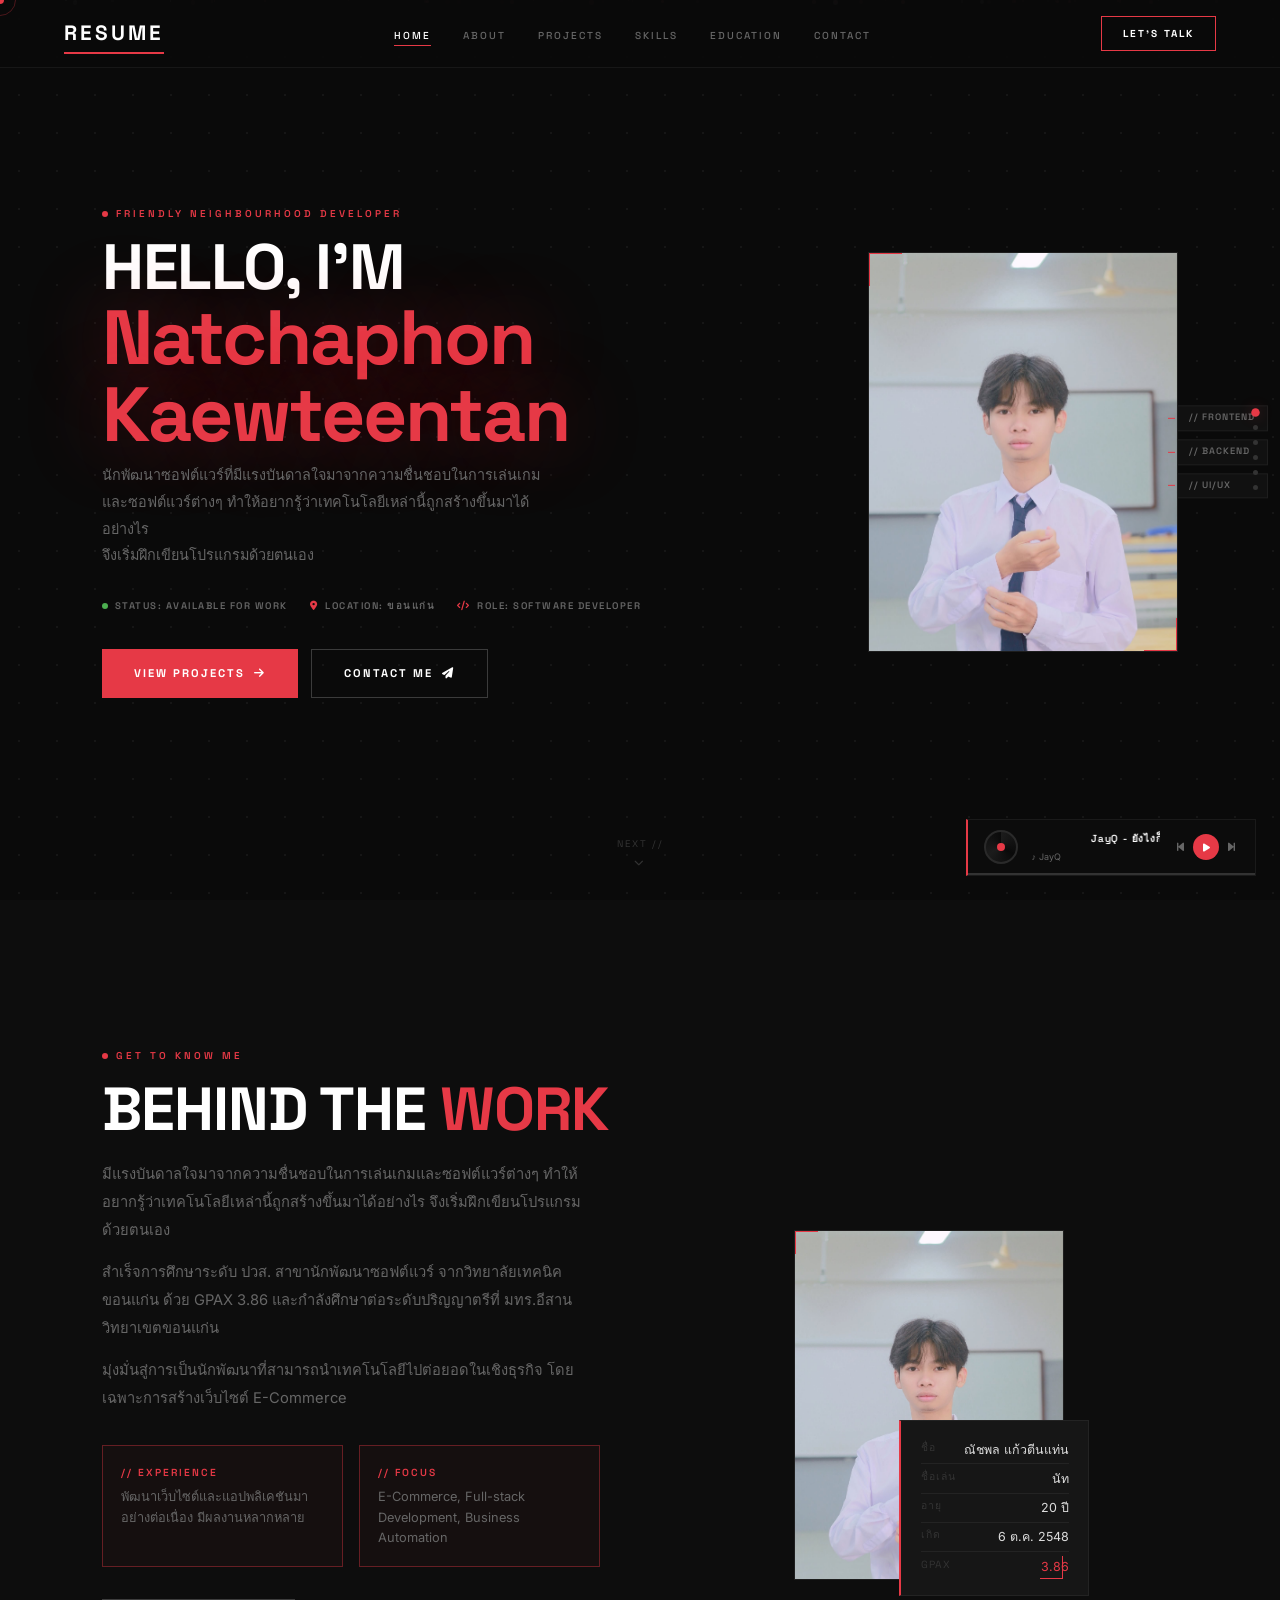
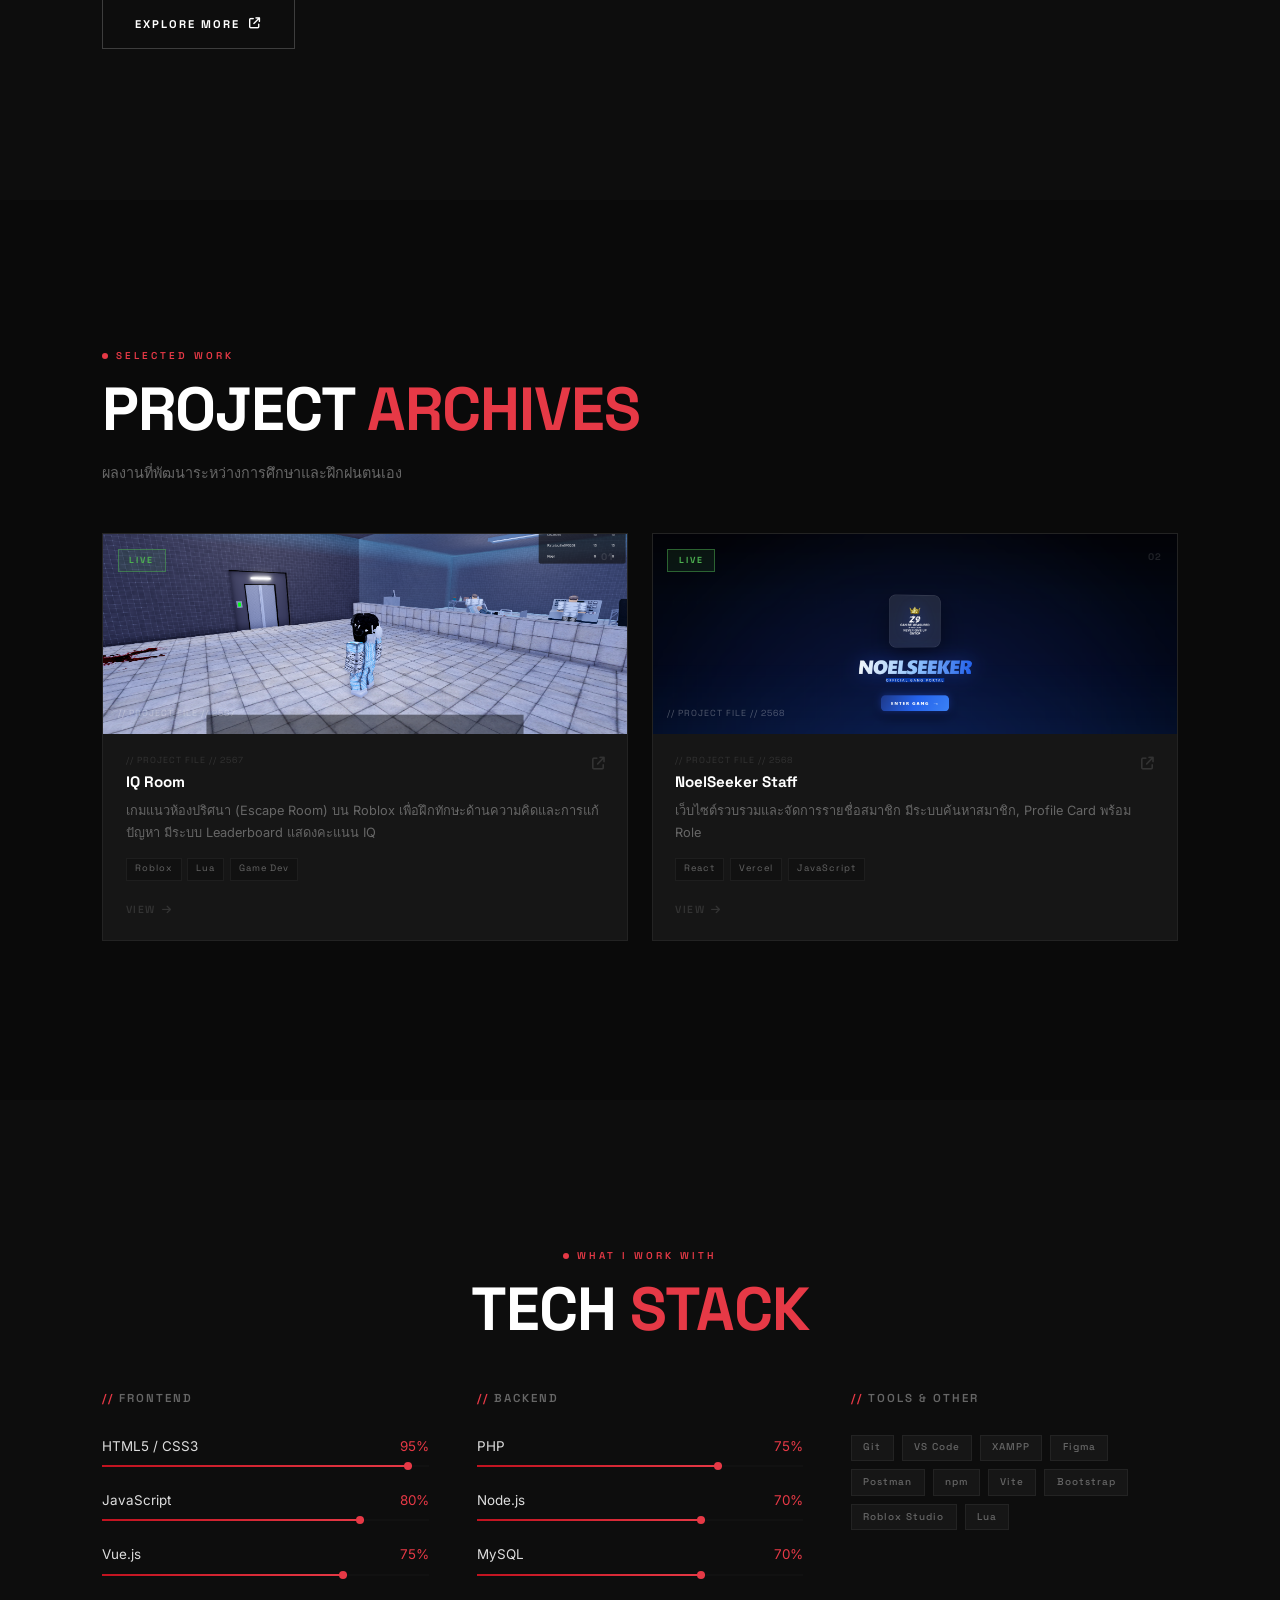
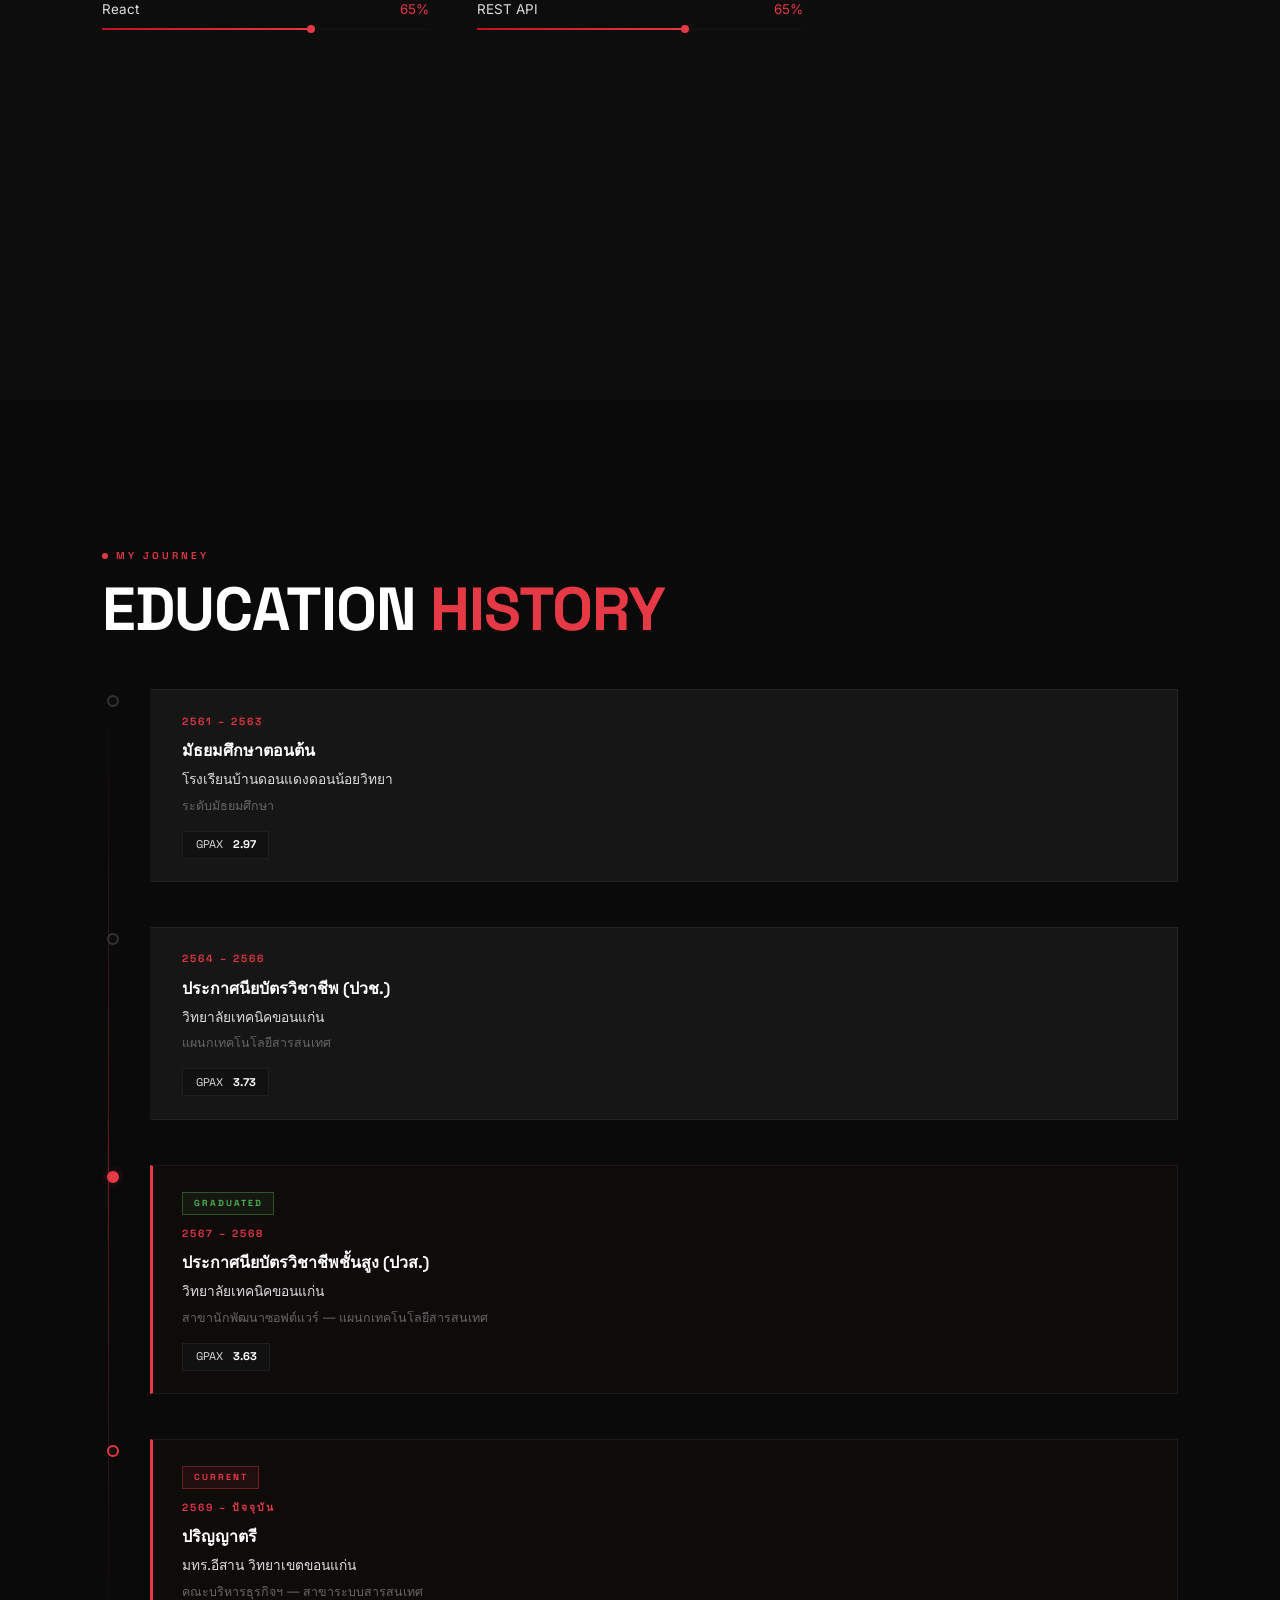
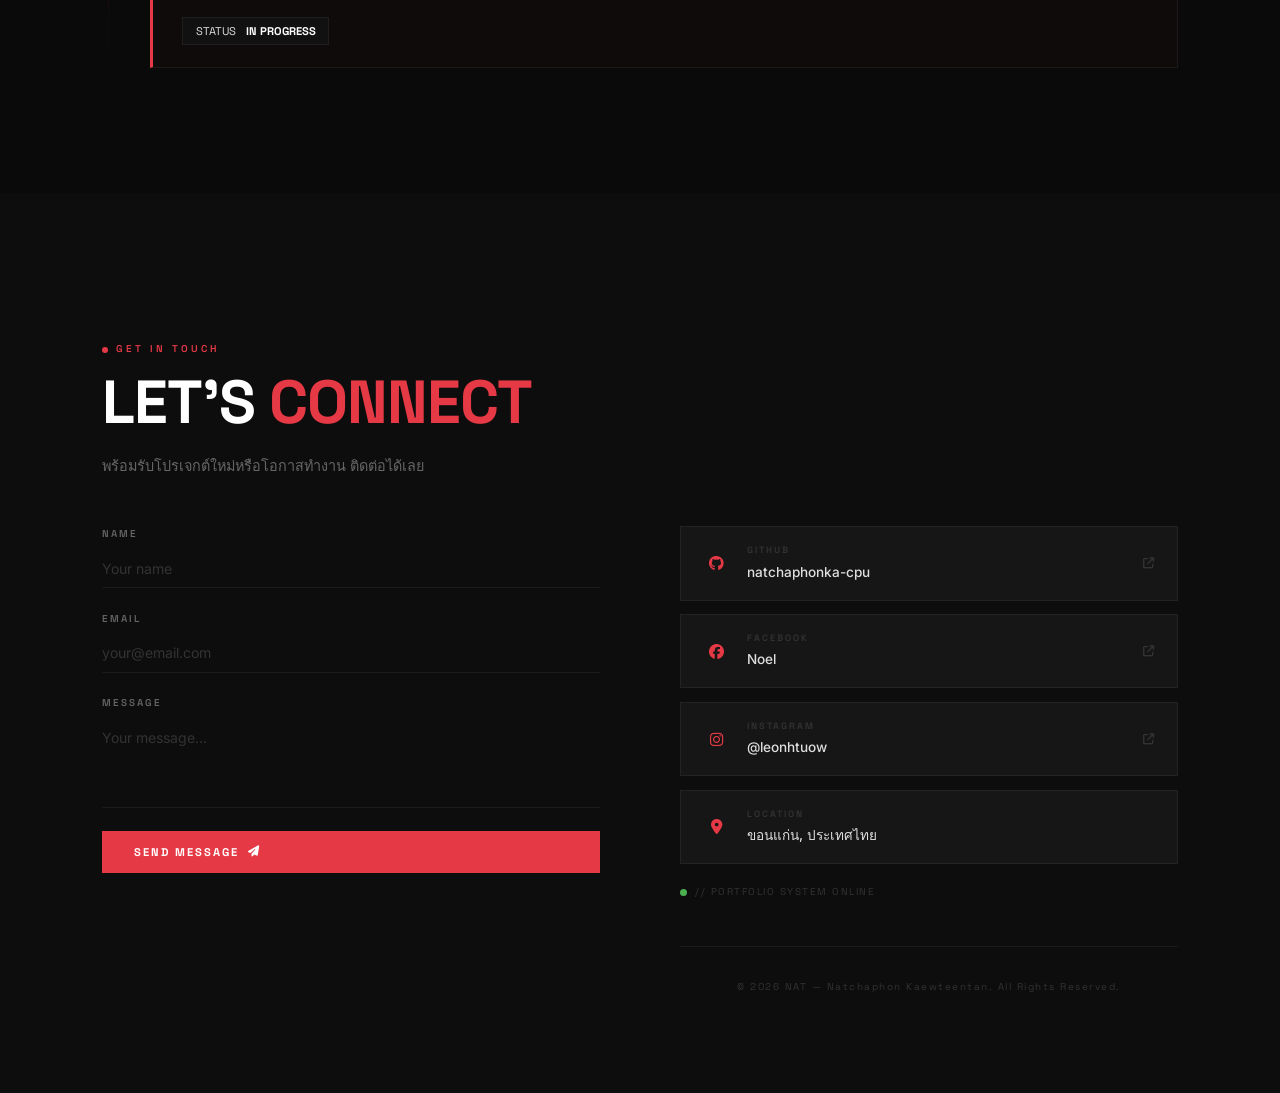
<file: index.html>
<!DOCTYPE html>
<html lang="th">
<head>
  <meta charset="UTF-8"/>
  <meta name="viewport" content="width=device-width, initial-scale=1.0"/>
  <title>Resume</title>
  <link rel="stylesheet" href="style.css?v=6"/>
  <link rel="preconnect" href="https://fonts.googleapis.com"/>
  <link rel="preconnect" href="https://fonts.gstatic.com" crossorigin/>
  <link href="https://fonts.googleapis.com/css2?family=Space+Grotesk:wght@400;500;600;700&family=Inter:wght@300;400;500;600&display=swap" rel="stylesheet"/>
  <link rel="stylesheet" href="https://cdnjs.cloudflare.com/ajax/libs/font-awesome/6.5.0/css/all.min.css"/>
</head>
<body>

  <!-- Custom Cursor -->
  <div class="cursor" id="cursor"></div>
  <div class="cursor-ring" id="cursorRing"></div>

  <!-- Navbar -->
  <nav class="nav" id="nav">
    <a href="#home" class="nav-logo">RESUME</a>
    <ul class="nav-links" id="navLinks">
      <li><a href="#home"      class="nav-link active">HOME</a></li>
      <li><a href="#about"     class="nav-link">ABOUT</a></li>
      <li><a href="#projects"  class="nav-link">PROJECTS</a></li>
      <li><a href="#skills"    class="nav-link">SKILLS</a></li>
      <li><a href="#education" class="nav-link">EDUCATION</a></li>
      <li><a href="#contact"   class="nav-link">CONTACT</a></li>
    </ul>
    <a href="#contact" class="nav-cta">LET'S TALK</a>
    <button class="hamburger" id="hamburger" aria-label="menu">
      <span></span><span></span><span></span>
    </button>
  </nav>

  <!-- Mobile Menu (hidden by default via CSS) -->
  <div class="mobile-menu" id="mobileMenu">
    <a href="#home"      class="mob-link">HOME</a>
    <a href="#about"     class="mob-link">ABOUT</a>
    <a href="#projects"  class="mob-link">PROJECTS</a>
    <a href="#skills"    class="mob-link">SKILLS</a>
    <a href="#education" class="mob-link">EDUCATION</a>
    <a href="#contact"   class="mob-link">CONTACT</a>
  </div>

  <!-- Section Dots -->
  <nav class="section-dots" id="sectionDots">
    <a href="#home"      class="dot active" data-sec="home"      title="Home"></a>
    <a href="#about"     class="dot"        data-sec="about"     title="About"></a>
    <a href="#projects"  class="dot"        data-sec="projects"  title="Projects"></a>
    <a href="#skills"    class="dot"        data-sec="skills"    title="Skills"></a>
    <a href="#education" class="dot"        data-sec="education" title="Education"></a>
    <a href="#contact"   class="dot"        data-sec="contact"   title="Contact"></a>
  </nav>

  <!-- Music Player -->
  <div class="music-player" id="musicPlayer">
    <div class="vinyl" id="vinyl"><div class="vinyl-dot"></div></div>
    <div class="track-info">
      <marquee class="track-title" id="trackTitle" scrollamount="3">JayQ - ยังไงก็เธอ feat. Z9</marquee>
      <span class="track-sub">♪ JayQ</span>
    </div>
    <div class="music-controls">
      <button class="mc-btn" id="prevBtn"><i class="fa-solid fa-backward-step"></i></button>
      <button class="mc-btn mc-play" id="playBtn"><i class="fa-solid fa-play" id="playIcon"></i></button>
      <button class="mc-btn" id="nextBtn"><i class="fa-solid fa-forward-step"></i></button>
    </div>
    <div class="music-bar"><div class="music-progress" id="musicProgress"></div></div>
    <audio id="audioEl"><source src="music.mp3" type="audio/mpeg"/></audio>
  </div>

  <!-- ═══════════════════════════ HOME ═══════════════════════════ -->
  <section class="section" id="home">
    <div class="dot-grid"></div>
    <div class="particles-wrap" id="particles"></div>

    <div class="home-inner">
      <!-- Left -->
      <div class="home-left" id="homeLeft">
        <p class="eyebrow"><span class="edot"></span> FRIENDLY NEIGHBOURHOOD DEVELOPER</p>
        <h1 class="hello-text">HELLO, I'M</h1>
        <div class="big-name">Natchaphon<br>Kaewteentan</div>
        <p class="home-desc">
          นักพัฒนาซอฟต์แวร์ที่มีแรงบันดาลใจมาจากความชื่นชอบในการเล่นเกมและซอฟต์แวร์ต่างๆ ทำให้อยากรู้ว่าเทคโนโลยีเหล่านี้ถูกสร้างขึ้นมาได้อย่างไร<br>
          จึงเริ่มฝึกเขียนโปรแกรมด้วยตนเอง
        </p>
        <div class="status-row">
          <span><span class="live-dot"></span> STATUS: AVAILABLE FOR WORK</span>
          <span><i class="fa-solid fa-location-dot"></i> LOCATION: ขอนแก่น</span>
          <span><i class="fa-solid fa-code"></i> ROLE: SOFTWARE DEVELOPER</span>
        </div>
        <div class="home-btns">
          <a href="#projects" class="btn btn-red">VIEW PROJECTS <i class="fa-solid fa-arrow-right"></i></a>
          <a href="#contact"  class="btn btn-outline">CONTACT ME <i class="fa-solid fa-paper-plane"></i></a>
        </div>
      </div>

      <!-- Right – photo -->
      <div class="home-right" id="homeRight">
        <div class="photo-frame">
          <img src="Noel.jpg" alt="NAT — ณัชพล"/>
        </div>
        <div class="photo-tags">
          <span class="ptag">// FRONTEND</span>
          <span class="ptag">// BACKEND</span>
          <span class="ptag">// UI/UX</span>
        </div>
      </div>
    </div>

    <div class="scroll-hint">NEXT // <i class="fa-solid fa-chevron-down"></i></div>
  </section>

  <!-- ═══════════════════════════ ABOUT ═══════════════════════════ -->
  <section class="section section-alt" id="about">
    <div class="container">
      <p class="eyebrow"><span class="edot"></span> GET TO KNOW ME</p>
      <h2 class="sec-title">BEHIND THE <span class="red">WORK</span></h2>

      <div class="about-grid">
        <div class="about-left">
          <p class="body-text rv">
            มีแรงบันดาลใจมาจากความชื่นชอบในการเล่นเกมและซอฟต์แวร์ต่างๆ ทำให้อยากรู้ว่าเทคโนโลยีเหล่านี้ถูกสร้างขึ้นมาได้อย่างไร จึงเริ่มฝึกเขียนโปรแกรมด้วยตนเอง
          </p>
          <p class="body-text rv">
            สำเร็จการศึกษาระดับ ปวส. สาขานักพัฒนาซอฟต์แวร์ จากวิทยาลัยเทคนิคขอนแก่น ด้วย GPAX 3.86 และกำลังศึกษาต่อระดับปริญญาตรีที่ มทร.อีสาน วิทยาเขตขอนแก่น
          </p>
          <p class="body-text rv">
            มุ่งมั่นสู่การเป็นนักพัฒนาที่สามารถนำเทคโนโลยีไปต่อยอดในเชิงธุรกิจ โดยเฉพาะการสร้างเว็บไซต์ E-Commerce
          </p>

          <div class="info-cards rv">
            <div class="info-card">
              <p class="ic-label">// EXPERIENCE</p>
              <p class="ic-text">พัฒนาเว็บไซต์และแอปพลิเคชันมาอย่างต่อเนื่อง มีผลงานหลากหลาย</p>
            </div>
            <div class="info-card">
              <p class="ic-label">// FOCUS</p>
              <p class="ic-text">E-Commerce, Full-stack Development, Business Automation</p>
            </div>
          </div>

          <a href="#education" class="btn btn-outline mt-2 rv">EXPLORE MORE <i class="fa-solid fa-arrow-up-right-from-square"></i></a>
        </div>

        <div class="about-right rv">
          <div class="about-photo-wrap">
            <div class="about-frame">
              <img src="Noel.jpg" alt="NAT"/>
            </div>
            <div class="about-info-box">
              <div class="ai-row"><span class="ai-lbl">ชื่อ</span><span>ณัชพล แก้วตีนแท่น</span></div>
              <div class="ai-row"><span class="ai-lbl">ชื่อเล่น</span><span>นัท</span></div>
              <div class="ai-row"><span class="ai-lbl">อายุ</span><span>20 ปี</span></div>
              <div class="ai-row"><span class="ai-lbl">เกิด</span><span>6 ต.ค. 2548</span></div>
              <div class="ai-row"><span class="ai-lbl">GPAX</span><span class="red">3.86</span></div>
            </div>
          </div>
        </div>
      </div>
    </div>
  </section>

  <!-- ═══════════════════════════ PROJECTS ═══════════════════════════ -->
  <section class="section" id="projects">
    <div class="container">
      <p class="eyebrow"><span class="edot"></span> SELECTED WORK</p>
      <h2 class="sec-title">PROJECT <span class="red">ARCHIVES</span></h2>
      <p class="sec-sub rv">ผลงานที่พัฒนาระหว่างการศึกษาและฝึกฝนตนเอง</p>

      <div class="projects-grid">

        <!-- Card 1 -->
        <div class="proj-card">
          <div class="proj-thumb">
            <img src="iq-room.png" alt="IQ Room"/>
            <span class="proj-badge live">LIVE</span>
            <span class="proj-year">// PROJECT FILE // 2567</span>
          </div>
          <div class="proj-body">
            <div class="proj-top">
              <div>
                <p class="proj-meta">// PROJECT FILE // 2567</p>
                <h3 class="proj-name">IQ Room</h3>
              </div>
              <a href="https://www.roblox.com/games/139132141520139/IQ-Room" target="_blank" rel="noopener" class="proj-ext"><i class="fa-solid fa-arrow-up-right-from-square"></i></a>
            </div>
            <p class="proj-desc">เกมแนวห้องปริศนา (Escape Room) บน Roblox เพื่อฝึกทักษะด้านความคิดและการแก้ปัญหา มีระบบ Leaderboard แสดงคะแนน IQ</p>
            <div class="proj-tags">
              <span>Roblox</span><span>Lua</span><span>Game Dev</span>
            </div>
            <a href="https://www.roblox.com/games/139132141520139/IQ-Room" target="_blank" rel="noopener" class="proj-view">VIEW <i class="fa-solid fa-arrow-right"></i></a>
          </div>
        </div>

        <!-- Card 2 -->
        <div class="proj-card">
          <div class="proj-thumb">
            <img src="noelseeker.png" alt="NoelSeeker" style="object-position:center 20%"/>
            <span class="proj-badge live">LIVE</span>
            <span class="proj-year">// PROJECT FILE // 2568</span>
          </div>
          <div class="proj-body">
            <div class="proj-top">
              <div>
                <p class="proj-meta">// PROJECT FILE // 2568</p>
                <h3 class="proj-name">NoelSeeker Staff</h3>
              </div>
              <a href="https://my-react-app-sigma-one.vercel.app/" target="_blank" rel="noopener" class="proj-ext"><i class="fa-solid fa-arrow-up-right-from-square"></i></a>
            </div>
            <p class="proj-desc">เว็บไซต์รวบรวมและจัดการรายชื่อสมาชิก มีระบบค้นหาสมาชิก, Profile Card พร้อม Role</p>
            <div class="proj-tags">
              <span>React</span><span>Vercel</span><span>JavaScript</span>
            </div>
            <a href="https://my-react-app-sigma-one.vercel.app/" target="_blank" rel="noopener" class="proj-view">VIEW <i class="fa-solid fa-arrow-right"></i></a>
          </div>
        </div>

      </div>
    </div>
  </section>

  <!-- ═══════════════════════════ SKILLS ═══════════════════════════ -->
  <section class="section section-alt" id="skills">
    <div class="container">
      <p class="eyebrow center"><span class="edot"></span> WHAT I WORK WITH</p>
      <h2 class="sec-title center">TECH <span class="red">STACK</span></h2>

      <div class="skills-grid">
        <!-- Frontend -->
        <div class="sk-col rv">
          <h3 class="sk-head"><span class="red">//</span> FRONTEND</h3>
          <div class="sk-item">
            <div class="sk-row"><span>HTML5 / CSS3</span><span class="red">95%</span></div>
            <div class="sk-bar"><div class="sk-fill" data-w="95"></div></div>
          </div>
          <div class="sk-item">
            <div class="sk-row"><span>JavaScript</span><span class="red">80%</span></div>
            <div class="sk-bar"><div class="sk-fill" data-w="80"></div></div>
          </div>
          <div class="sk-item">
            <div class="sk-row"><span>Vue.js</span><span class="red">75%</span></div>
            <div class="sk-bar"><div class="sk-fill" data-w="75"></div></div>
          </div>
          <div class="sk-item">
            <div class="sk-row"><span>React</span><span class="red">65%</span></div>
            <div class="sk-bar"><div class="sk-fill" data-w="65"></div></div>
          </div>
        </div>
        <!-- Backend -->
        <div class="sk-col rv">
          <h3 class="sk-head"><span class="red">//</span> BACKEND</h3>
          <div class="sk-item">
            <div class="sk-row"><span>PHP</span><span class="red">75%</span></div>
            <div class="sk-bar"><div class="sk-fill" data-w="75"></div></div>
          </div>
          <div class="sk-item">
            <div class="sk-row"><span>Node.js</span><span class="red">70%</span></div>
            <div class="sk-bar"><div class="sk-fill" data-w="70"></div></div>
          </div>
          <div class="sk-item">
            <div class="sk-row"><span>MySQL</span><span class="red">70%</span></div>
            <div class="sk-bar"><div class="sk-fill" data-w="70"></div></div>
          </div>
          <div class="sk-item">
            <div class="sk-row"><span>REST API</span><span class="red">65%</span></div>
            <div class="sk-bar"><div class="sk-fill" data-w="65"></div></div>
          </div>
        </div>
        <!-- Tools -->
        <div class="sk-col rv">
          <h3 class="sk-head"><span class="red">//</span> TOOLS &amp; OTHER</h3>
          <div class="tag-wrap">
            <span class="stag">Git</span>
            <span class="stag">VS Code</span>
            <span class="stag">XAMPP</span>
            <span class="stag">Figma</span>
            <span class="stag">Postman</span>
            <span class="stag">npm</span>
            <span class="stag">Vite</span>
            <span class="stag">Bootstrap</span>
            <span class="stag">Roblox Studio</span>
            <span class="stag">Lua</span>
          </div>
        </div>
      </div>
    </div>
  </section>

  <!-- ═══════════════════════════ EDUCATION ═══════════════════════════ -->
  <section class="section" id="education">
    <div class="container">
      <p class="eyebrow"><span class="edot"></span> MY JOURNEY</p>
      <h2 class="sec-title">EDUCATION <span class="red">HISTORY</span></h2>

      <div class="timeline">

        <div class="tl-item rv">
          <div class="tl-dot"></div>
          <div class="tl-card">
            <p class="tl-year">2561 – 2563</p>
            <h3 class="tl-title">มัธยมศึกษาตอนต้น</h3>
            <p class="tl-school">โรงเรียนบ้านดอนแดงดอนน้อยวิทยา</p>
            <p class="tl-dept">ระดับมัธยมศึกษา</p>
            <div class="tl-gpa"><span>GPAX</span><span class="gpa-val">3.16</span></div>
          </div>
        </div>

        <div class="tl-item rv">
          <div class="tl-dot"></div>
          <div class="tl-card">
            <p class="tl-year">2564 – 2566</p>
            <h3 class="tl-title">ประกาศนียบัตรวิชาชีพ (ปวช.)</h3>
            <p class="tl-school">วิทยาลัยเทคนิคขอนแก่น</p>
            <p class="tl-dept">แผนกเทคโนโลยีสารสนเทศ</p>
            <div class="tl-gpa"><span>GPAX</span><span class="gpa-val">3.97</span></div>
          </div>
        </div>

        <div class="tl-item rv">
          <div class="tl-dot tl-dot-active"></div>
          <div class="tl-card tl-card-hl">
            <span class="tl-badge tl-badge-green">GRADUATED</span>
            <p class="tl-year">2567 – 2568</p>
            <h3 class="tl-title">ประกาศนียบัตรวิชาชีพชั้นสูง (ปวส.)</h3>
            <p class="tl-school">วิทยาลัยเทคนิคขอนแก่น</p>
            <p class="tl-dept">สาขานักพัฒนาซอฟต์แวร์ — แผนกเทคโนโลยีสารสนเทศ</p>
            <div class="tl-gpa"><span>GPAX</span><span class="gpa-val red">3.86</span></div>
          </div>
        </div>

        <div class="tl-item rv">
          <div class="tl-dot tl-dot-pulse"></div>
          <div class="tl-card tl-card-hl">
            <span class="tl-badge tl-badge-red">CURRENT</span>
            <p class="tl-year">2569 – ปัจจุบัน</p>
            <h3 class="tl-title">ปริญญาตรี</h3>
            <p class="tl-school">มทร.อีสาน วิทยาเขตขอนแก่น</p>
            <p class="tl-dept">คณะบริหารธุรกิจฯ — สาขาระบบสารสนเทศ</p>
            <div class="tl-gpa"><span>STATUS</span><span class="gpa-val red">IN PROGRESS</span></div>
          </div>
        </div>

      </div>
    </div>
  </section>

  <!-- ═══════════════════════════ CONTACT ═══════════════════════════ -->
  <section class="section section-alt" id="contact">
    <div class="container">
      <p class="eyebrow"><span class="edot"></span> GET IN TOUCH</p>
      <h2 class="sec-title">LET'S <span class="red">CONNECT</span></h2>
      <p class="sec-sub rv">พร้อมรับโปรเจกต์ใหม่หรือโอกาสทำงาน ติดต่อได้เลย</p>

      <div class="contact-grid">

        <!-- Form -->
        <div class="contact-form-wrap rv">
          <form class="c-form" id="cform">
            <div class="c-field">
              <label>NAME</label>
              <input type="text" placeholder="Your name" required/>
            </div>
            <div class="c-field">
              <label>EMAIL</label>
              <input type="email" placeholder="your@email.com" required/>
            </div>
            <div class="c-field">
              <label>MESSAGE</label>
              <textarea rows="4" placeholder="Your message..." required></textarea>
            </div>
            <button type="submit" class="btn btn-red">SEND MESSAGE <i class="fa-solid fa-paper-plane"></i></button>
          </form>
        </div>

        <!-- Info -->
        <div class="contact-info rv">
          <a class="c-row c-link" href="https://github.com/natchaphonka-cpu" target="_blank" rel="noopener">
            <div class="c-icon"><i class="fa-brands fa-github"></i></div>
            <div class="c-text">
              <p class="c-lbl">GITHUB</p>
              <p class="c-val">natchaphonka-cpu</p>
            </div>
            <i class="c-arr fa-solid fa-arrow-up-right-from-square"></i>
          </a>
          <a class="c-row c-link" href="https://www.facebook.com/noel.79411?locale=th_TH" target="_blank" rel="noopener">
            <div class="c-icon"><i class="fa-brands fa-facebook"></i></div>
            <div class="c-text">
              <p class="c-lbl">FACEBOOK</p>
              <p class="c-val">Noel</p>
            </div>
            <i class="c-arr fa-solid fa-arrow-up-right-from-square"></i>
          </a>
          <a class="c-row c-link" href="https://www.instagram.com/leonhtuow/" target="_blank" rel="noopener">
            <div class="c-icon"><i class="fa-brands fa-instagram"></i></div>
            <div class="c-text">
              <p class="c-lbl">INSTAGRAM</p>
              <p class="c-val">@leonhtuow</p>
            </div>
            <i class="c-arr fa-solid fa-arrow-up-right-from-square"></i>
          </a>
          <div class="c-row">
            <div class="c-icon"><i class="fa-solid fa-location-dot"></i></div>
            <div class="c-text">
              <p class="c-lbl">LOCATION</p>
              <p class="c-val">ขอนแก่น, ประเทศไทย</p>
            </div>
          </div>

          <div class="c-status">
            <span class="status-dot"></span>
            // PORTFOLIO SYSTEM ONLINE
          </div>
          <p class="c-copy">© 2026 NAT — Natchaphon Kaewteentan. All Rights Reserved.</p>
        </div>

      </div>
    </div>
  </section>

  <!-- Scroll to top -->
  <button class="scroll-top" id="scrollTop" aria-label="Scroll to top">
    <i class="fa-solid fa-chevron-up"></i>
  </button>

  <script src="script.js?v=4"></script>
</body>
</html>
</file>
<file: style.css>
@charset "UTF-8";
/*
 * NAT PORTFOLIO - ACCA DARK STYLE
 */

*, *::before, *::after { margin: 0; padding: 0; box-sizing: border-box; }

:root {
  --red:   #e63946;
  --red-d: #c1121f;
  --red-g: rgba(230,57,70,.28);
  --red-b: rgba(230,57,70,.38);
  --bg:    #0a0a0a;
  --bg2:   #0d0d0d;
  --bg3:   #111111;
  --card:  #161616;
  --bo:    rgba(255,255,255,.055);
  --tx:    #dedede;
  --mu:    #666666;
  --dim:   #333333;
  --wh:    #ffffff;
  --green: #4caf50;
  --gold:  #f0a500;
  --f1:    'Space Grotesk', sans-serif;
  --f2:    'Inter', sans-serif;
  --nav-h: 68px;
  --ease:  .3s cubic-bezier(.4,0,.2,1);
}

html { scroll-behavior: smooth; overflow-x: hidden; }

body {
  background: var(--bg);
  color: var(--tx);
  font-family: var(--f2);
  font-size: 15px;
  line-height: 1.7;
  overflow-x: hidden;
  cursor: none;
}
body.locked { overflow: hidden; }

a   { text-decoration: none; color: inherit; -webkit-tap-highlight-color: transparent; }
ul  { list-style: none; }
img { max-width: 100%; display: block; }
button { cursor: pointer; }

::selection          { background: var(--red); color: #fff; }
::-webkit-scrollbar  { width: 3px; }
::-webkit-scrollbar-thumb { background: var(--red); }

/* --- CURSOR --- */
.cursor {
  width: 8px; height: 8px;
  background: var(--red); border-radius: 50%;
  position: fixed; top: 0; left: 0;
  pointer-events: none; z-index: 99999;
  transform: translate(-50%,-50%);
  transition: transform .15s ease;
}
.cursor-ring {
  width: 32px; height: 32px;
  border: 1.5px solid rgba(230,57,70,.55); border-radius: 50%;
  position: fixed; top: 0; left: 0;
  pointer-events: none; z-index: 99998;
  transform: translate(-50%,-50%);
  transition: left .12s ease, top .12s ease, transform .2s ease, opacity .2s ease;
  opacity: .55;
}
.cursor.grow      { transform: translate(-50%,-50%) scale(2.5); }
.cursor-ring.grow { transform: translate(-50%,-50%) scale(1.5); opacity: .8; }

/* --- NAVBAR --- */
.nav {
  position: fixed; top: 0; left: 0; right: 0;
  height: var(--nav-h);
  display: flex; align-items: center; justify-content: space-between;
  padding: 0 clamp(1.5rem,5vw,4rem);
  background: rgba(10,10,10,.92);
  backdrop-filter: blur(20px);
  border-bottom: 1px solid var(--bo);
  z-index: 10000;
  transition: border-color var(--ease);
}
.nav.scrolled { border-bottom-color: var(--red-b); }

.nav-logo {
  font-family: var(--f1); font-size: 1.3rem; font-weight: 700;
  color: var(--wh); letter-spacing: 3px; position: relative;
}
.nav-logo::after {
  content: ''; position: absolute; bottom: -3px; left: 0;
  width: 100%; height: 2px; background: var(--red);
}

.nav-links {
  display: flex;
  flex-direction: row;
  align-items: center;
  gap: 2rem;
}
.nav-link {
  font-family: var(--f1); font-size: .63rem; font-weight: 500;
  letter-spacing: 2px; color: var(--mu); text-transform: uppercase;
  position: relative; transition: color var(--ease);
  white-space: nowrap;
}
.nav-link::after {
  content: ''; position: absolute; bottom: -4px; left: 0;
  width: 0; height: 1px; background: var(--red);
  transition: width var(--ease);
}
.nav-link:hover,
.nav-link.active         { color: var(--wh); }
.nav-link:hover::after,
.nav-link.active::after  { width: 100%; }

.nav-cta {
  font-family: var(--f1); font-size: .63rem; font-weight: 700;
  letter-spacing: 2px; text-transform: uppercase; color: var(--wh);
  border: 1.5px solid var(--red); padding: .5rem 1.3rem;
  transition: all var(--ease); white-space: nowrap;
}
.nav-cta:hover { background: var(--red); box-shadow: 0 0 24px var(--red-g); }

.hamburger {
  display: none; flex-direction: column;
  justify-content: center; align-items: center; gap: 5px;
  width: 40px; height: 40px;
  background: none; border: none; z-index: 10001;
}
.hamburger span {
  display: block; width: 22px; height: 2px;
  background: var(--wh); border-radius: 1px;
  transition: all .35s ease; transform-origin: center;
}
.hamburger.open span:nth-child(1) { transform: translateY(7px) rotate(45deg); }
.hamburger.open span:nth-child(2) { opacity: 0; transform: scaleX(0); }
.hamburger.open span:nth-child(3) { transform: translateY(-7px) rotate(-45deg); }

/* --- MOBILE MENU --- */
.mobile-menu {
  position: fixed; inset: 0; background: #0a0a0a;
  display: flex; flex-direction: column;
  align-items: center; justify-content: center; gap: 2.5rem;
  z-index: 9999;
  opacity: 0; visibility: hidden; pointer-events: none;
  transition: opacity .35s ease, visibility .35s ease;
}
.mobile-menu.open { opacity: 1; visibility: visible; pointer-events: all; }
.mob-link {
  font-family: var(--f1); font-size: 1.5rem; font-weight: 700;
  letter-spacing: 5px; color: var(--mu); text-transform: uppercase;
  transition: color .2s;
}
.mob-link:hover, .mob-link.active { color: var(--wh); }

/* --- SECTION DOTS --- */
.section-dots {
  position: fixed; right: 1.4rem; top: 50%;
  transform: translateY(-50%);
  display: flex; flex-direction: column; gap: 10px;
  z-index: 500;
}
.dot {
  width: 5px; height: 5px; border-radius: 50%;
  background: var(--dim); display: block;
  transition: all var(--ease);
}
.dot:hover, .dot.active {
  background: var(--red);
  box-shadow: 0 0 8px var(--red-g);
  transform: scale(1.7);
}

/* --- MUSIC PLAYER --- */
.music-player {
  position: fixed; bottom: 1.5rem; right: 1.5rem;
  background: rgba(13,13,13,.96);
  border: 1px solid var(--bo); border-left: 2px solid var(--red);
  backdrop-filter: blur(20px);
  display: flex; align-items: center; gap: .85rem;
  padding: .65rem 1rem;
  z-index: 8000; min-width: 240px; max-width: 290px;
  position: fixed;
}
.vinyl {
  width: 34px; height: 34px; flex-shrink: 0;
  background: conic-gradient(from 0deg,#1c1c1c,#0a0a0a,#1c1c1c,#0a0a0a);
  border-radius: 50%; border: 2px solid #2a2a2a; position: relative;
}
.vinyl.spin { animation: vinylSpin 3s linear infinite; border-color: var(--red); }
@keyframes vinylSpin { to { transform: rotate(360deg); } }
.vinyl-dot {
  width: 8px; height: 8px; background: var(--red); border-radius: 50%;
  position: absolute; top: 50%; left: 50%; transform: translate(-50%,-50%);
}
.track-info  { flex: 1; min-width: 0; overflow: hidden; }
.track-title { font-family: var(--f1); font-size: .64rem; font-weight: 600; letter-spacing: .8px; color: var(--wh); display: block; }
.track-sub   { font-size: .56rem; color: var(--mu); display: block; margin-top: 2px; }
.music-controls { display: flex; align-items: center; gap: .3rem; flex-shrink: 0; }
.mc-btn {
  background: none; border: none; color: var(--mu);
  font-size: .7rem; padding: .25rem;
  display: flex; align-items: center; justify-content: center;
  transition: color var(--ease);
}
.mc-btn:hover { color: var(--wh); }
.mc-play {
  width: 26px !important; height: 26px !important; border-radius: 50%;
  background: var(--red) !important; color: var(--wh) !important;
  font-size: .58rem; transition: transform var(--ease) !important;
}
.mc-play:hover { transform: scale(1.12); }
.music-bar      { position: absolute; bottom: 0; left: 0; right: 0; height: 2px; background: var(--dim); }
.music-progress { height: 100%; width: 0; background: var(--red); transition: width .5s linear; }

/* --- SCROLL TO TOP --- */
.scroll-top {
  position: fixed; bottom: 1.5rem; left: 1.5rem;
  width: 38px; height: 38px;
  background: var(--card); border: 1px solid var(--bo);
  color: var(--mu); font-size: .75rem;
  display: flex; align-items: center; justify-content: center;
  z-index: 500; opacity: 0; pointer-events: none;
  transition: all var(--ease);
}
.scroll-top.show { opacity: 1; pointer-events: all; }
.scroll-top:hover { border-color: var(--red); color: var(--red); transform: translateY(-3px); }

/* --- SHARED SECTION --- */
.section {
  min-height: 100vh;
  padding: calc(var(--nav-h) + 5rem) clamp(1.5rem,8vw,8rem) 5rem;
  position: relative; overflow: hidden;
}
.section-alt { background: var(--bg2); }
.container   { max-width: 1180px; margin: 0 auto; }

/* --- TYPOGRAPHY --- */
.eyebrow {
  font-family: var(--f1); font-size: .62rem; font-weight: 600;
  letter-spacing: 3px; color: var(--red); text-transform: uppercase;
  display: flex; align-items: center; gap: .5rem; margin-bottom: .8rem;
}
.eyebrow.center { justify-content: center; }
.edot {
  display: inline-block; width: 6px; height: 6px;
  background: var(--red); border-radius: 50%; flex-shrink: 0;
}
.sec-title {
  font-family: var(--f1); font-size: clamp(2.2rem,5vw,3.8rem);
  font-weight: 700; line-height: 1.05; color: var(--wh);
  letter-spacing: -1px; margin-bottom: 1.2rem;
}
.sec-title.center { text-align: center; }
.sec-sub   { color: var(--mu); font-size: .9rem; margin-bottom: 3rem; }
.body-text { color: var(--mu); font-size: .92rem; line-height: 1.9; margin-bottom: .9rem; }
.red  { color: var(--red); }
.mt-2 { margin-top: 2rem; }

/* --- BUTTONS --- */
.btn {
  display: inline-flex; align-items: center; gap: .55rem;
  font-family: var(--f1); font-size: .7rem; font-weight: 700;
  letter-spacing: 2px; text-transform: uppercase;
  padding: .88rem 2rem;
  transition: all var(--ease); border: none;
  position: relative; overflow: hidden;
}
.btn::before {
  content: ''; position: absolute; top: 0; left: -100%;
  width: 100%; height: 100%; background: rgba(255,255,255,.06);
  transition: left .35s ease;
}
.btn:hover::before { left: 0; }
.btn-red          { background: var(--red); color: var(--wh); }
.btn-red:hover    { background: var(--red-d); box-shadow: 0 8px 30px var(--red-g); transform: translateY(-2px); }
.btn-outline      { background: transparent; color: var(--wh); border: 1.5px solid rgba(255,255,255,.2); }
.btn-outline:hover{ border-color: var(--red); color: var(--red); transform: translateY(-2px); }

/* --- REVEAL --- */
.rv { opacity: 0; transform: translateY(24px); transition: opacity .65s ease, transform .65s ease; }
.rv.visible { opacity: 1; transform: translateY(0); }

/* ==============================================
   HOME
============================================== */
#home {
  padding: 0;
  display: flex; flex-direction: column; justify-content: center;
  background: var(--bg);
}
.dot-grid {
  position: absolute; inset: 0; pointer-events: none;
  background-image: radial-gradient(circle, rgba(255,255,255,.05) 1px, transparent 1px);
  background-size: 38px 38px;
}
.particles-wrap { position: absolute; inset: 0; pointer-events: none; overflow: hidden; z-index: 0; }
.particle { position: absolute; animation: particleFloat linear infinite; }
@keyframes particleFloat {
  0%   { transform: translateY(110vh); opacity: 0; }
  10%  { opacity: .8; }
  90%  { opacity: .2; }
  100% { transform: translateY(-10vh); opacity: 0; }
}

.home-inner {
  display: flex; align-items: center; justify-content: space-between;
  gap: 4rem; position: relative; z-index: 1;
  width: 100%; max-width: 1400px; margin: 0 auto;
  padding: var(--nav-h) clamp(1.5rem,8vw,8rem) 4rem;
  min-height: 100vh;
}
.home-left  { flex: 1; max-width: 560px; }
.home-right { flex-shrink: 0; position: relative; }

.hello-text {
  font-family: var(--f1);
  font-size: clamp(2.4rem,5vw,4.2rem);
  font-weight: 700; line-height: 1; color: var(--wh); letter-spacing: -1px;
}
.big-name {
  font-family: var(--f1);
  font-size: clamp(2.4rem,6vw,5rem);
  font-weight: 700; line-height: 1;
  color: var(--red); letter-spacing: -2px;
  text-shadow: 0 0 80px rgba(230,57,70,.4);
  margin-bottom: .6rem;
}
.home-desc {
  color: var(--mu); font-size: .9rem; line-height: 1.85;
  max-width: 440px; margin-bottom: 1.8rem;
}
.status-row {
  display: flex; flex-wrap: wrap; gap: 1.4rem; margin-bottom: 2.2rem;
}
.status-row span {
  font-family: var(--f1); font-size: .6rem; font-weight: 600;
  letter-spacing: 1.5px; color: var(--mu); text-transform: uppercase;
  display: flex; align-items: center; gap: .4rem;
}
.status-row i { color: var(--red); }
.live-dot {
  width: 6px; height: 6px; background: var(--green);
  border-radius: 50%; flex-shrink: 0;
  animation: livePulse 2s ease infinite;
}
@keyframes livePulse {
  0%,100% { box-shadow: 0 0 0 0 rgba(76,175,80,.5); }
  50%      { box-shadow: 0 0 0 5px transparent; }
}
.home-btns { display: flex; flex-wrap: wrap; gap: .8rem; }

.photo-frame {
  width: clamp(240px,27vw,310px); height: clamp(300px,35vw,400px);
  overflow: hidden; background: var(--bg3);
  border: 1px solid var(--bo); position: relative;
}
.photo-frame::before {
  content: ''; position: absolute; top: -1px; left: -1px;
  width: 34px; height: 34px;
  border-top: 2px solid var(--red); border-left: 2px solid var(--red);
  z-index: 2; pointer-events: none;
}
.photo-frame::after {
  content: ''; position: absolute; bottom: -1px; right: -1px;
  width: 34px; height: 34px;
  border-bottom: 2px solid var(--red); border-right: 2px solid var(--red);
  z-index: 2; pointer-events: none;
}
.photo-frame img { width: 100%; height: 100%; object-fit: cover; object-position: center top; }

.photo-tags {
  position: absolute; right: -90px; top: 50%;
  transform: translateY(-50%);
  display: flex; flex-direction: column; gap: .5rem;
}
.ptag {
  font-family: var(--f1); font-size: .58rem; font-weight: 600;
  letter-spacing: 1px; color: var(--mu);
  background: var(--bg3); border: 1px solid var(--bo);
  padding: .25rem .7rem; white-space: nowrap; position: relative;
}
.ptag::before {
  content: ''; position: absolute; left: -10px; top: 50%;
  transform: translateY(-50%); width: 7px; height: 1px; background: var(--red);
}
.scroll-hint {
  position: absolute; bottom: 2rem; left: 50%; transform: translateX(-50%);
  font-family: var(--f1); font-size: .6rem; letter-spacing: 2px; color: var(--dim);
  display: flex; flex-direction: column; align-items: center; gap: .4rem;
  z-index: 1; animation: hintBounce 2s ease infinite;
}
@keyframes hintBounce {
  0%,100% { transform: translateX(-50%) translateY(0); }
  50%     { transform: translateX(-50%) translateY(8px); }
}

/* ==============================================
   ABOUT
============================================== */
.about-grid {
  display: grid; grid-template-columns: 1fr 1fr;
  gap: 5rem; align-items: center; margin-top: 1rem;
}
.info-cards {
  display: grid; grid-template-columns: 1fr 1fr;
  gap: 1rem; margin-top: 2rem;
}
.info-card {
  border: 1px solid var(--red-b); background: rgba(230,57,70,.03);
  padding: 1.1rem; transition: all var(--ease);
}
.info-card:hover { background: rgba(230,57,70,.07); border-color: var(--red); }
.ic-label {
  font-family: var(--f1); font-size: .64rem; font-weight: 600;
  letter-spacing: 2px; color: var(--red); margin-bottom: .4rem;
}
.ic-text { font-size: .8rem; color: var(--mu); line-height: 1.6; }

.about-right { display: flex; justify-content: center; }
.about-photo-wrap { position: relative; }
.about-frame {
  width: clamp(200px,22vw,270px); height: clamp(255px,28vw,350px);
  border: 1px solid var(--bo); overflow: hidden;
  background: var(--bg3); position: relative;
}
.about-frame::before {
  content: ''; position: absolute; top: -1px; left: -1px;
  width: 24px; height: 24px;
  border-top: 2px solid var(--red); border-left: 2px solid var(--red);
  z-index: 2;
}
.about-frame::after {
  content: ''; position: absolute; bottom: -1px; right: -1px;
  width: 24px; height: 24px;
  border-bottom: 2px solid var(--red); border-right: 2px solid var(--red);
  z-index: 2;
}
.about-frame img { width: 100%; height: 100%; object-fit: cover; object-position: center top; }
.about-info-box {
  position: absolute; bottom: -1rem; right: -1.6rem;
  background: var(--card); border: 1px solid var(--bo);
  border-left: 2px solid var(--red);
  padding: .9rem 1.2rem; min-width: 190px;
}
.ai-row {
  display: flex; justify-content: space-between; gap: 1rem;
  font-size: .78rem; padding: .22rem 0; border-bottom: 1px solid var(--bo);
}
.ai-row:last-child { border: none; }
.ai-lbl { color: var(--dim); font-family: var(--f1); font-size: .65rem; letter-spacing: 1px; }

/* ==============================================
   PROJECTS
============================================== */
.projects-grid {
  display: grid; grid-template-columns: repeat(2,1fr);
  gap: 1.5rem;
}
.proj-card {
  background: var(--card); border: 1px solid var(--bo);
  overflow: hidden;
  transition: border-color var(--ease), transform var(--ease), box-shadow var(--ease);
}
.proj-card:hover {
  border-color: var(--red-b);
  transform: translateY(-5px);
  box-shadow: 0 22px 48px rgba(0,0,0,.5);
}
.proj-thumb {
  height: 200px; position: relative; overflow: hidden;
  background: var(--bg3);
}
.proj-thumb img {
  width: 100%; height: 100%; object-fit: cover;
  transition: transform .6s ease;
}
.proj-card:hover .proj-thumb img { transform: scale(1.06); }
.proj-thumb::after {
  content: ''; position: absolute; inset: 0;
  background: linear-gradient(to bottom, transparent 35%, rgba(10,10,10,.75));
  opacity: 0; transition: opacity .35s ease;
}
.proj-card:hover .proj-thumb::after { opacity: 1; }

.proj-thumb-code {
  background: #0d1117;
  display: flex; align-items: center; justify-content: center;
}
.code-preview {
  display: flex; flex-direction: column; gap: .35rem;
  font-family: 'Courier New', monospace; font-size: .78rem;
  padding: 1.2rem;
}
.cp-line { color: var(--mu); }
.cp-k    { color: #ff79c6; font-style: normal; }
.cp-v    { color: #8be9fd; font-style: normal; }
.cp-s    { color: #f1fa8c; font-style: normal; }
.cp-fn   { color: #50fa7b; font-style: normal; }

.proj-thumb-dark {
  display: flex; align-items: center; justify-content: center;
  background: #0d0d0d;
}
.wip-center { display: flex; flex-direction: column; align-items: center; gap: .6rem; }
.wip-icon   { font-size: 2.5rem; color: var(--dim); }
.wip-text   { font-family: var(--f1); font-size: .65rem; font-weight: 700; letter-spacing: 3px; color: var(--dim); }

.proj-badge {
  position: absolute; top: .9rem; left: .9rem; z-index: 2;
  font-family: var(--f1); font-size: .55rem; font-weight: 700;
  letter-spacing: 2px; padding: .2rem .65rem; border: 1px solid;
}
.proj-badge.live     { color: var(--green); border-color: rgba(76,175,80,.5); background: rgba(76,175,80,.1); }
.proj-badge.gold     { color: var(--gold);  border-color: rgba(240,165,0,.4); background: rgba(240,165,0,.08); }
.wip-badge           { color: var(--mu);    border-color: var(--bo);          background: rgba(255,255,255,.04); }

.proj-year {
  position: absolute; bottom: .8rem; left: .9rem; z-index: 2;
  font-family: var(--f1); font-size: .55rem; letter-spacing: 1px;
  color: rgba(255,255,255,.3);
}
.proj-body { padding: 1.2rem 1.4rem; }
.proj-top  { display: flex; justify-content: space-between; align-items: flex-start; margin-bottom: .5rem; }
.proj-meta { font-family: var(--f1); font-size: .55rem; letter-spacing: 1px; color: var(--dim); margin-bottom: .25rem; }
.proj-name { font-family: var(--f1); font-size: .95rem; font-weight: 700; color: var(--wh); line-height: 1.3; }
.proj-ext  { color: var(--dim); font-size: .8rem; flex-shrink: 0; margin-left: .5rem; transition: color var(--ease); }
.proj-ext:hover { color: var(--red); }
.proj-desc { font-size: .8rem; color: var(--mu); line-height: 1.7; margin-bottom: .9rem; }
.proj-tags { display: flex; flex-wrap: wrap; gap: .35rem; margin-bottom: .9rem; }
.proj-tags span {
  font-family: var(--f1); font-size: .58rem; letter-spacing: 1px;
  color: var(--mu); background: var(--bg3); border: 1px solid var(--bo);
  padding: .16rem .5rem;
}
.proj-view {
  font-family: var(--f1); font-size: .65rem; font-weight: 600;
  letter-spacing: 1.5px; color: var(--dim); text-transform: uppercase;
  display: inline-flex; align-items: center; gap: .38rem;
  transition: color var(--ease);
}
.proj-view:hover { color: var(--red); }
.proj-view.muted { opacity: .4; }

/* ==============================================
   SKILLS
============================================== */
.skills-grid {
  display: grid; grid-template-columns: repeat(3,1fr);
  gap: 3rem; margin-top: 3rem;
}
.sk-head {
  font-family: var(--f1); font-size: .72rem; font-weight: 600;
  letter-spacing: 2px; color: var(--mu); text-transform: uppercase;
  margin-bottom: 1.6rem;
}
.sk-item { margin-bottom: 1.4rem; }
.sk-row  { display: flex; justify-content: space-between; align-items: center; margin-bottom: .45rem; font-size: .84rem; }
.sk-bar  { height: 2px; background: var(--bg3); overflow: visible; position: relative; }
.sk-fill {
  height: 100%; width: 0;
  background: linear-gradient(90deg, var(--red-d), var(--red));
  transition: width 1.3s cubic-bezier(.4,0,.2,1);
  position: relative;
}
.sk-fill::after {
  content: ''; position: absolute; right: 0; top: -3px;
  width: 8px; height: 8px; background: var(--red); border-radius: 50%;
}
.tag-wrap { display: flex; flex-wrap: wrap; gap: .5rem; margin-top: .5rem; }
.stag {
  font-family: var(--f1); font-size: .62rem; font-weight: 500;
  letter-spacing: 1px; color: var(--mu);
  background: var(--card); border: 1px solid var(--bo);
  padding: .24rem .7rem; transition: all var(--ease);
}
.stag:hover { border-color: var(--red); color: var(--red); }

/* ==============================================
   EDUCATION / TIMELINE
============================================== */
.timeline { position: relative; padding-left: 3rem; margin-top: 3rem; }
.timeline::before {
  content: ''; position: absolute; left: 6px; top: 0; bottom: 0;
  width: 1px; background: linear-gradient(to bottom, transparent, var(--red-b), transparent);
}
.tl-item { position: relative; margin-bottom: 2.8rem; }
.tl-dot  {
  position: absolute; left: -2.7rem; top: 6px;
  width: 12px; height: 12px; border-radius: 50%;
  background: var(--bg2); border: 2px solid var(--dim);
  transition: all var(--ease);
}
.tl-item:hover .tl-dot  { border-color: var(--red); background: var(--red); }
.tl-dot-active { border-color: var(--red) !important; background: var(--red) !important; box-shadow: 0 0 10px var(--red-g); }
.tl-dot-pulse  { border-color: var(--red) !important; animation: dotPulse 2s ease infinite; }
@keyframes dotPulse {
  0%,100% { box-shadow: 0 0 0 0 var(--red-g); }
  50%     { box-shadow: 0 0 0 8px transparent; }
}
.tl-card {
  background: var(--card); border: 1px solid var(--bo);
  border-left: 3px solid transparent;
  padding: 1.4rem 1.8rem; transition: all var(--ease);
}
.tl-card:hover, .tl-card-hl { border-left-color: var(--red); background: rgba(230,57,70,.025); }
.tl-badge {
  display: inline-block; font-family: var(--f1); font-size: .55rem;
  font-weight: 700; letter-spacing: 2px; padding: .2rem .65rem;
  border: 1px solid; margin-bottom: .6rem;
}
.tl-badge-green { color: var(--green); border-color: rgba(76,175,80,.4); background: rgba(76,175,80,.08); }
.tl-badge-red   { color: var(--red);   border-color: var(--red-b);       background: rgba(230,57,70,.08); }
.tl-year   { font-family: var(--f1); font-size: .65rem; font-weight: 600; letter-spacing: 2px; color: var(--red); margin-bottom: .4rem; text-transform: uppercase; }
.tl-title  { font-family: var(--f1); font-size: 1rem; font-weight: 700; color: var(--wh); margin-bottom: .25rem; }
.tl-school { font-size: .86rem; color: var(--tx); font-weight: 500; margin-bottom: .2rem; }
.tl-dept   { font-size: .78rem; color: var(--mu); margin-bottom: .9rem; }
.tl-gpa {
  display: inline-flex; align-items: center; gap: .6rem;
  background: var(--bg3); border: 1px solid var(--bo);
  padding: .22rem .8rem; font-family: var(--f1); font-size: .7rem;
}
.gpa-val { font-weight: 700; color: var(--wh); }

/* ==============================================
   CONTACT
============================================== */
.contact-grid {
  display: grid; grid-template-columns: 1fr 1fr;
  gap: 5rem; margin-top: 2.5rem;
}
.c-form  { display: flex; flex-direction: column; gap: 1.4rem; }
.c-field { display: flex; flex-direction: column; gap: .4rem; }
.c-field label {
  font-family: var(--f1); font-size: .62rem; font-weight: 600;
  letter-spacing: 2px; color: var(--mu);
}
.c-field input, .c-field textarea {
  background: transparent; border: none;
  border-bottom: 1px solid var(--bo);
  color: var(--tx); font-family: var(--f2); font-size: .88rem;
  padding: .65rem 0; outline: none; resize: none;
  transition: border-color var(--ease);
}
.c-field input:focus, .c-field textarea:focus { border-bottom-color: var(--red); }
.c-field input::placeholder, .c-field textarea::placeholder { color: var(--dim); }

.contact-info { display: flex; flex-direction: column; gap: .85rem; }
.c-row {
  display: flex; align-items: center; gap: 1.1rem;
  background: var(--card); border: 1px solid var(--bo);
  padding: 1rem 1.4rem; transition: all var(--ease);
}
.c-link { cursor: pointer; }
.c-link:hover { border-color: var(--red); background: rgba(230,57,70,.04); transform: translateX(4px); }
.c-link:hover .c-val { color: var(--red); }
.c-icon { width: 26px; flex-shrink: 0; display: flex; align-items: center; justify-content: center; }
.c-icon i { color: var(--red); font-size: .95rem; }
.c-lbl  { font-family: var(--f1); font-size: .57rem; font-weight: 600; letter-spacing: 2px; color: var(--dim); margin-bottom: .1rem; }
.c-val  { font-size: .85rem; color: var(--tx); font-weight: 500; }
.c-arr  { margin-left: auto; font-size: .7rem; color: var(--dim); flex-shrink: 0; transition: all var(--ease); }
.c-link:hover .c-arr { color: var(--red); transform: translate(2px,-2px); }
.c-status {
  display: flex; align-items: center; gap: .5rem;
  font-family: var(--f1); font-size: .62rem; letter-spacing: 1.5px; color: var(--dim);
  margin-top: .4rem;
}
.status-dot {
  width: 7px; height: 7px; background: var(--green);
  border-radius: 50%; animation: livePulse 2s ease infinite;
}
.c-copy {
  font-family: var(--f1); font-size: .62rem; letter-spacing: 1.5px; color: var(--dim);
  margin-top: 2rem; padding-top: 2rem;
  border-top: 1px solid var(--bo); text-align: center;
}

/* ==============================================
   RESPONSIVE <= 1100px
============================================== */
@media (max-width: 1100px) {
  .photo-tags      { display: none; }
  .about-grid      { grid-template-columns: 1fr; gap: 3rem; }
  .about-info-box  { position: static; margin-top: 1rem; width: 100%; }
  .about-frame::before, .about-frame::after { display: none; }
  .skills-grid     { grid-template-columns: 1fr 1fr; gap: 2rem; }
  .sk-col:last-child { grid-column: 1 / -1; }
}

/* ==============================================
   RESPONSIVE <= 768px
============================================== */
@media (max-width: 768px) {
  :root { --nav-h: 58px; }
  body  { cursor: auto; }
  .cursor, .cursor-ring { display: none; }
  .section-dots         { display: none; }
  .nav-links, .nav-cta  { display: none; }
  .hamburger            { display: flex; }

  .section { padding: calc(var(--nav-h) + 3rem) clamp(1rem,5vw,2rem) 4rem; }
  #home    { padding: 0; }

  .home-inner {
    flex-direction: column; text-align: center; align-items: center;
    gap: 2rem; justify-content: center;
    padding: calc(var(--nav-h) + 2.5rem) clamp(1rem,5vw,2rem) 4rem;
  }
  .home-left  { max-width: 100%; }
  .big-name   { font-size: clamp(5rem,22vw,8rem); letter-spacing: -3px; }
  .hello-text { font-size: clamp(2rem,8vw,3rem); }
  .status-row, .home-btns { justify-content: center; }
  .home-right { width: 100%; display: flex; justify-content: center; }
  .photo-frame{ width: 180px; height: 240px; }
  .photo-tags { display: none; }
  .scroll-hint{ display: none; }

  .about-grid      { grid-template-columns: 1fr; }
  .about-right     { justify-content: center; }
  .about-frame     { width: 180px; height: 240px; }
  .about-frame::before, .about-frame::after { display: none; }
  .about-info-box  { position: static; margin-top: 1rem; width: 100%; }
  .info-cards      { grid-template-columns: 1fr; }

  .projects-grid   { grid-template-columns: 1fr; }
  .skills-grid     { grid-template-columns: 1fr; }
  .sk-col:last-child { grid-column: 1; }

  .timeline  { padding-left: 2rem; }
  .tl-card   { padding: 1rem 1.1rem; }

  .contact-grid    { grid-template-columns: 1fr; gap: 3rem; }

  .music-player    { left: 1rem; right: 1rem; bottom: 1rem; min-width: unset; max-width: unset; }
  .scroll-top      { bottom: 5.5rem; }
  .sec-title       { font-size: clamp(1.8rem,7vw,2.8rem); }
}

@media (max-width: 480px) {
  .big-name    { font-size: clamp(4rem,24vw,7rem); }
  .photo-frame { width: 155px; height: 205px; }
  .nav         { padding: 0 1rem; }
}
</file>
